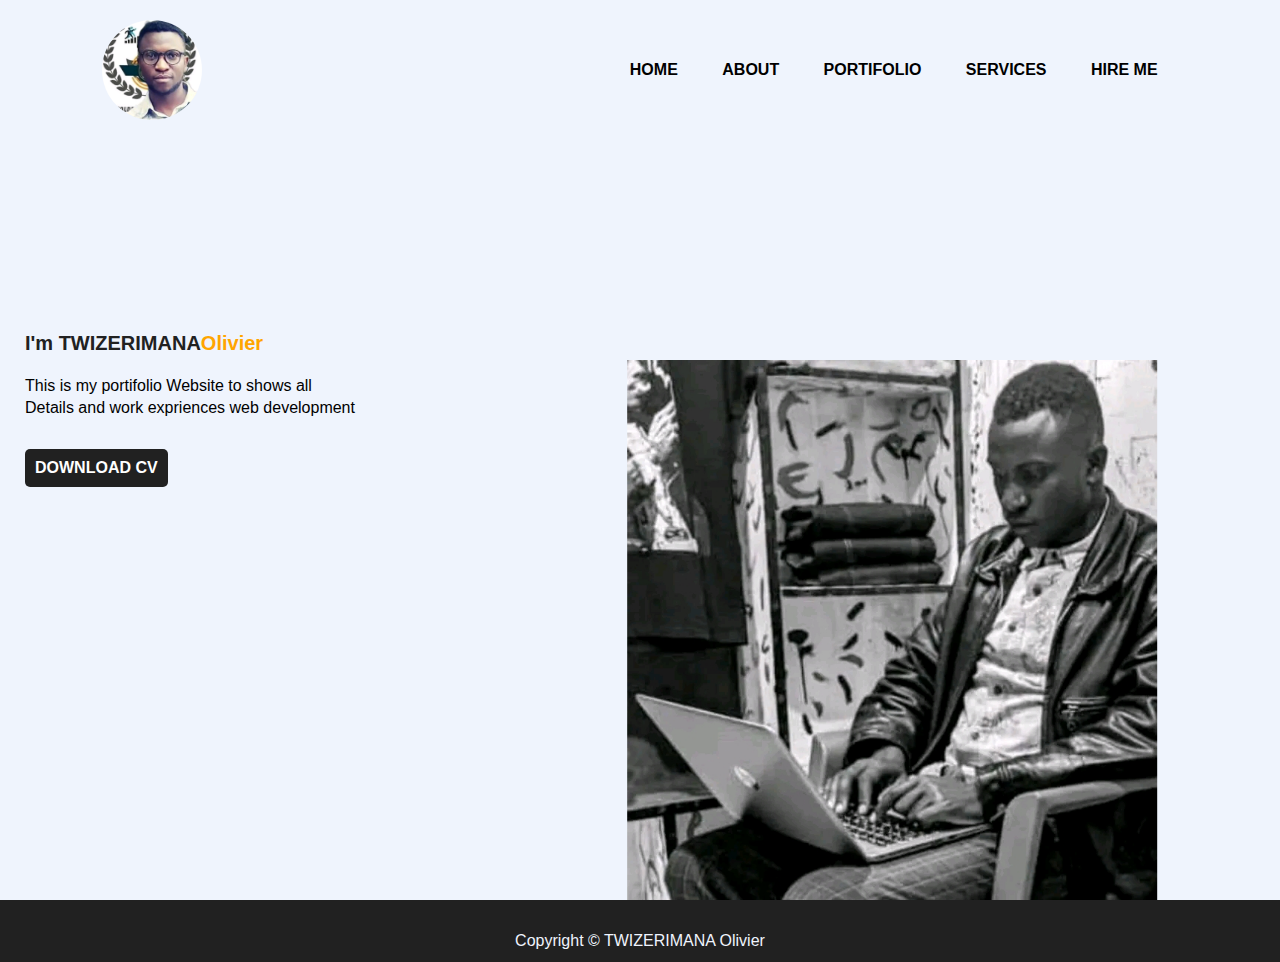
<file: index.html>
<!DOCTYPE html>
<html lang="en">
<head>
    <meta charset="UTF-8">
    <meta name="viewport" content="width=device-width, initial-scale=1.0">
    <title>Personal portifolio Website</title>
    <link rel="stylesheet" href="style.css">
</head>
<body>
    <div class="hero">
    <nav>
        <img src="images/logo.jpg" style="width: 100px; height: 100px; border-radius: 50%; padding-left: 0;" alt="">
        <ul>
            <li><a href="#">HOME</a></li>
            <li><a href="about.html">ABOUT</a></li>
            <li><a href="portifolio.html">PORTIFOLIO</a></li>
            <li><a href="#">SERVICES</a></li>
            <li><a href="#">HIRE ME</a></li>
        </ul>
    </nav>
    <div class="detel">
        <h1>I'm TWIZERIMANA<span>Olivier</span></h1>
        <p>This is my portifolio Website to shows all
            <br>Details and work expriences web development
        </p>
        <a href="#">DOWNLOAD CV</a>
    </div>
    <div class="images">
        <img src="images/shape.jpg" class="shape">
        <img src="images/girl.jpg" class="girl">
    </div>
    </div>
</body>
<footer>
    <p id="copyright">Copyright &copy; TWIZERIMANA Olivier</p>
</footer>
</html>
</file>
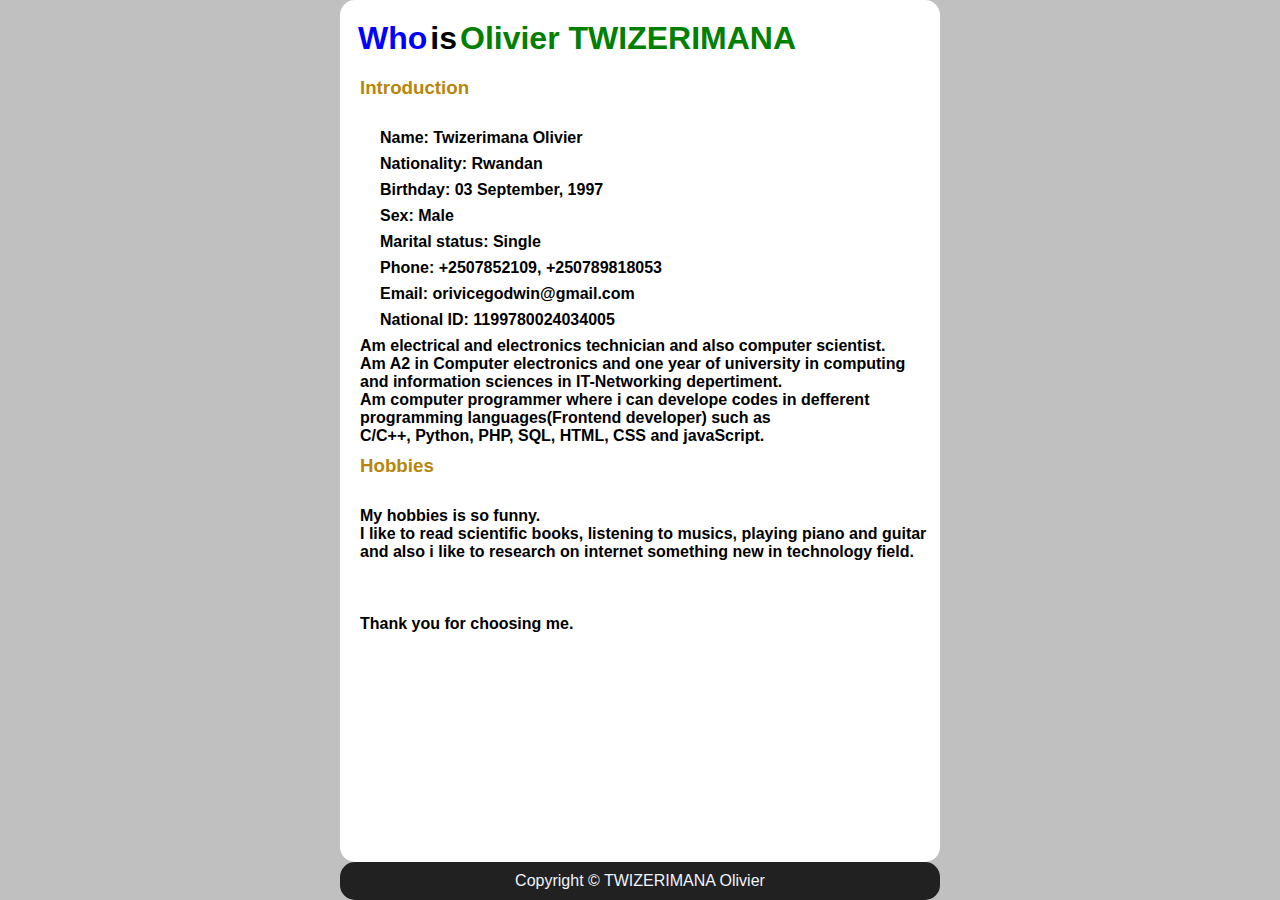
<file: about.html>
<!DOCTYPE html>
<html lang="en">
<head>
    <meta charset="UTF-8">
    <meta name="viewport" content="width=device-width, initial-scale=1.0">
    <title>Who is Olivier TWIZERIMANA</title>
    <style>
        *{
            padding: 0;
            margin: 0;
            box-sizing: border-box;
            font-family: 'Source Sans pro', sans-serif;
        }
        body{
            width: 100%;
            height: 100vh;
            background: silver;
            margin: auto;
            display: flex;
            flex-direction: column;
            align-items: center;
            justify-content: center;
        }
        .container{
            width: 600px;
            height: 990px;
            background: #fff;
            border: 0cqmax;
            border-radius: 15px;
        }
        .names{
            padding-top: 20px;
            padding-bottom: 10px;
            padding-left: 15px;
        }
        .names span{
            padding-left: 3px;
            padding-right: 3px;
        }
        ul li{
            padding-left: 20px;
            padding-bottom: 8px;
            list-style: none;
        }
        .introduction{
            padding-left: 20px;
            font-style: inherit;
            font-family: Georgia, 'Times New Roman', Times, serif;
            font-weight: bold;
        }
        h3{
            color: darkgoldenrod;
            padding-bottom: 30px;
            padding-top: 10px;
        }
        footer{
            width: 600px;
            height: 40px;
            border-radius: 15px;
            background-color: #212121;
        }
        #copyright{
            color: #eff4fd;
            padding-top: 10px;
            padding-bottom: 10px;
            text-align: center;
        }
        a {
            text-decoration: none;
            color: #000;
            font-weight: bold;
            cursor: pointer;
        }
        a:hover{
            text-decoration: underline;
            color: blue;
        }
    </style>
</head>
<body>
    <div class="container">
    <div class="names">
        <h1><span style="color: blue;">Who</span>is<span style="color: green;">Olivier TWIZERIMANA</span></h1>
    </div>
    <div class="introduction">
        <h3>Introduction</h3>
        <ul>
            <li>Name: Twizerimana Olivier</li>
            <li>Nationality: Rwandan</li>
            <li>Birthday: 03 September, 1997</li>
            <li>Sex: Male</li>
            <li>Marital status: Single</li>
            <li>Phone: +2507852109, +250789818053</li>
            <li>Email: orivicegodwin@gmail.com</li>
            <li>National ID: 1199780024034005</li>
        </ul>
        <p>
            Am electrical and electronics technician and also computer scientist.<br>
            Am A2 in Computer electronics and one year of university in computing<br>
             and information sciences in IT-Networking depertiment.<br>
            Am computer programmer where i can develope codes in defferent 
            programming languages(Frontend developer)
            such as<br> C/C++, Python, PHP, SQL, HTML, CSS and javaScript.
        </p>
        <h3>Hobbies</h3>
        <p>
            My hobbies is so funny.<br>
            I like to read scientific books, listening to musics, playing piano and guitar<br>
            and also i like to research on internet something new in technology field.<br><br>
            <br><br>
            <a href="index.html"><h4>Thank you for choosing me.</h4></a>
        </p>
    </div>
</div>
</body>
<footer>
    <p id="copyright">Copyright &copy; TWIZERIMANA Olivier</p>
</footer>
</html>
</file>
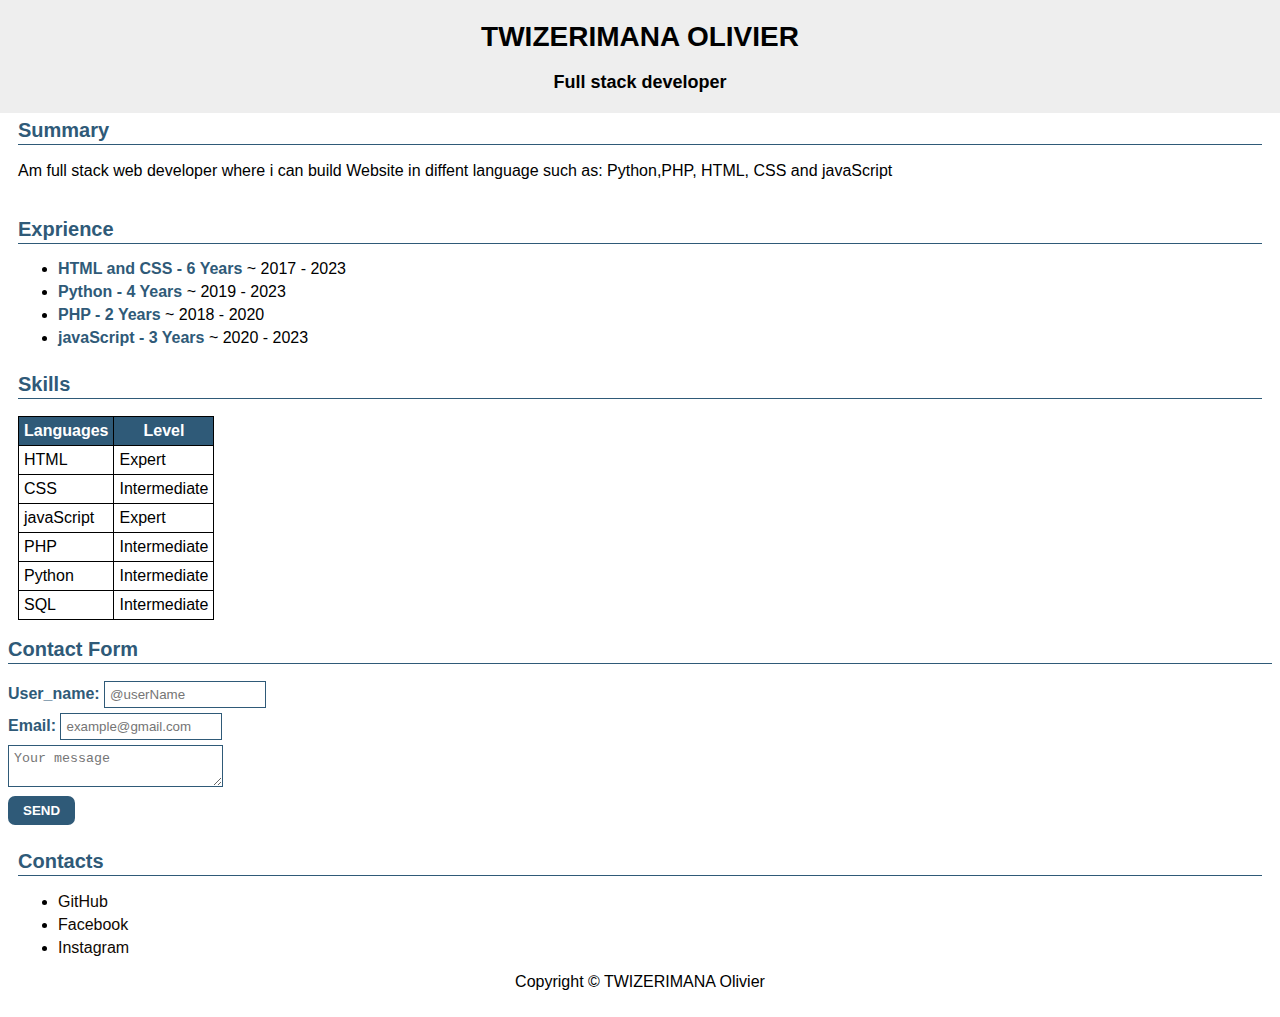
<file: portifolio.html>
<!DOCTYPE html>
<html lang="en">
<head>
    <meta charset="UTF-8">
    <meta name="viewport" content="width=device-width, initial-scale=1.0">
    <title>Document</title>
    <style>
        body {
  font-family: Arial;
  margin-top: 100px;
}

header {
  text-align: center;
  background-color: #eeeeee;
  padding-top: 2px;
  padding-bottom: 2px;
  position: fixed;
  top: 0;
  left: 0;
  width: 100%;
}






h1 {
  font-size: 28px;
  text-transform: uppercase;
}

h2 {
  color: #2F5A78;
  font-size: 20px;
  padding-bottom: 2px;
  border-bottom: 1px solid #2F5A78;
} 

#position {
  font-size: 18px;
  font-weight: bold;
}

.summary {
  font-size: 16px;
  line-height: 20px;
}

.summary img {
  float: right;
  transition: transform 1s ease; 
}
.summary img:hover {
  transform: scale(1.3);
} 

#copyright {
  text-align: center;
}

section, footer {
  padding: 2px 10px;
}

ul {
  margin: 0px;
}

li {
  margin-bottom: 5px;
}

li b {
  color: #2F5A78;
}

footer a {
  color: #0f0903;
  text-decoration: none;
}

footer a:hover {
  text-decoration: underline;
} 

table { 
  border-collapse: collapse; 
} 

td, th { 
  border:1px solid #000000; 
  padding: 5px;
} 

th { 
  background-color: #2F5A78; 
  color: #FFFFFF;
}

input[type='text'], input[type='email'] {
  border: 1px solid #2F5A78;
  width: 150px;
  padding: 5px;
  margin-bottom: 5px;
}

textarea {
  border: 1px solid #2F5A78;
  width: 203px;
  padding: 5px;
  margin-bottom: 5px;
}

label {
  font-weight: bold;
  color: #2F5A78;
}

input[type='submit'] {
  background-color: #2F5A78;
  border: none;
  border-radius: 7px;
  padding: 7px 15px;
  font-weight: bold;
  color: white;
  margin-bottom: 7px;
}
    </style>
</head>
<body>
    <header>
        <h1>TWIZERIMANA Olivier</h1>
        <p id="position">Full stack developer</p>
    </header>
    <section>
        <h2>Summary</h2>
        <p class="summary">
            Am full stack web developer where i can build Website in diffent language such as:
            Python,PHP, HTML, CSS and javaScript
        </p>
    </section>
    <section>
    <h2>Exprience</h2>
    <ul id="exprience">
        <li>
            <b>HTML and CSS - 6 Years</b> ~ 2017 - 2023
        </li>
        <li>
            <b>Python - 4 Years</b> ~ 2019 - 2023
        </li>
        <li>
            <b>PHP - 2 Years</b> ~ 2018 - 2020
        </li>
        <li>
            <b>javaScript - 3 Years</b> ~ 2020 - 2023
        </li>
    </ul>
    </section>
    <section>
        <h2>Skills</h2>
        <table id="skills">
        <tr><th>Languages</th><th>Level</th></tr>
        <tr><td>HTML</td><td>Expert</td></tr>
        <tr><td>CSS</td><td>Intermediate</td></tr>
        <tr><td>javaScript</td><td>Expert</td></tr>
        <tr><td>PHP</td><td>Intermediate</td></tr>
        <tr><td>Python</td><td>Intermediate</td></tr>
        <tr><td>SQL</td><td>Intermediate</td></tr>
    </table>
    </section>
    <secton>
    <h2>Contact Form</h2>
    <form action="post" id="contact-form" name="form" action="abcd.jsp" onsubmit="return validateform()">
        <label for="name">User_name:</label>
        <input type="text" id="name" name="name" placeholder="@userName"><br>
        <label for="email">Email:</label>
        <input type="email" id="email" name="email" placeholder="example@gmail.com"><br>
        <textarea placeholder="Your message"></textarea><br>
        <input type="submit" value="SEND">
    </form>
</secton>
<footer>
    <h2>Contacts</h2>
    <ul id="contacts">
        <li><a href="" target="_blank">GitHub</a></li>
        <li><a href="" target="_blank">Facebook</a></li>
        <li><a href="" target="_blank">Instagram</a></li>
    </ul>
    <p id="copyright">Copyright &copy; TWIZERIMANA Olivier</p>
</footer>
<script type="text/javaScript">
    function validateform(){  
        var name=document.form.name.value;  
        var email=document.form.email.value;  
          
        if (name==null || name==""){  
          alert("Name can't be blank");  
          return false;  
        }else if(email.length<6){  
          alert("Email must be at least 6 characters long.");  
          return false;  
          }  
        } 
</script>
</body>
</html>
</file>
<file: style.css>
* {
    margin: 0;
    padding: 0;
    font-family: sans-serif;
}

.hero {
    position: relative;
    width: 100%;
    height: 100vh;
    background: #eff4fd;
}

nav {
    display: flex;
    width: 84%;
    margin: auto;
    padding: 20px 0;
    align-items: center;
    justify-content: space-between;
}

nav ul li{
    display: inline-block;
    list-style: none;
    margin: 10px 20px;
}

nav ul li a {
    text-decoration: none;
    color: #000;
    font-weight: bold;
}

nav ul li a:hover {
    color: red;
}

.detel {
    margin-left: 25px;
    margin-top: 15%;
}

.detel h1{
    font-size: 20px;
    color: #212121;
    margin-bottom: 20px;
}
span{
    color: orange;
}
.detel p{
    color: #000;
    line-height: 22px;
}

.detel a{
    background: #212121;
    padding: 10px 10px;
    text-decoration: none;
    font-weight: bold;
    color: #fff;
    display: inline-block;
    margin: 30px 0;
    border-radius: 5px;
    cursor: pointer;
}
.detel a:hover{
    color: yellowgreen;
    transition: 1.5s;
}
.images{
    width: 45%;
    height: 60%;
    position: absolute;
    bottom: 0;
    right: 100px;
}

.images img{
    height: 100%;
    position: absolute;
    left: 50%;
    bottom: 0;
    transform: translate(-50%);
    transition: bottom 1s, left 1s;
}
.images:hover .shape{
    bottom: 40px;
}

.images:hover .girl{
    left: 45%;
}
footer{
    padding: 2px 10px;
    background-color: #212121;
}
#copyright{
    color: #eff4fd;
    padding-top: 30px;
    padding-bottom: 10px;
    text-align: center;
}
</file>
